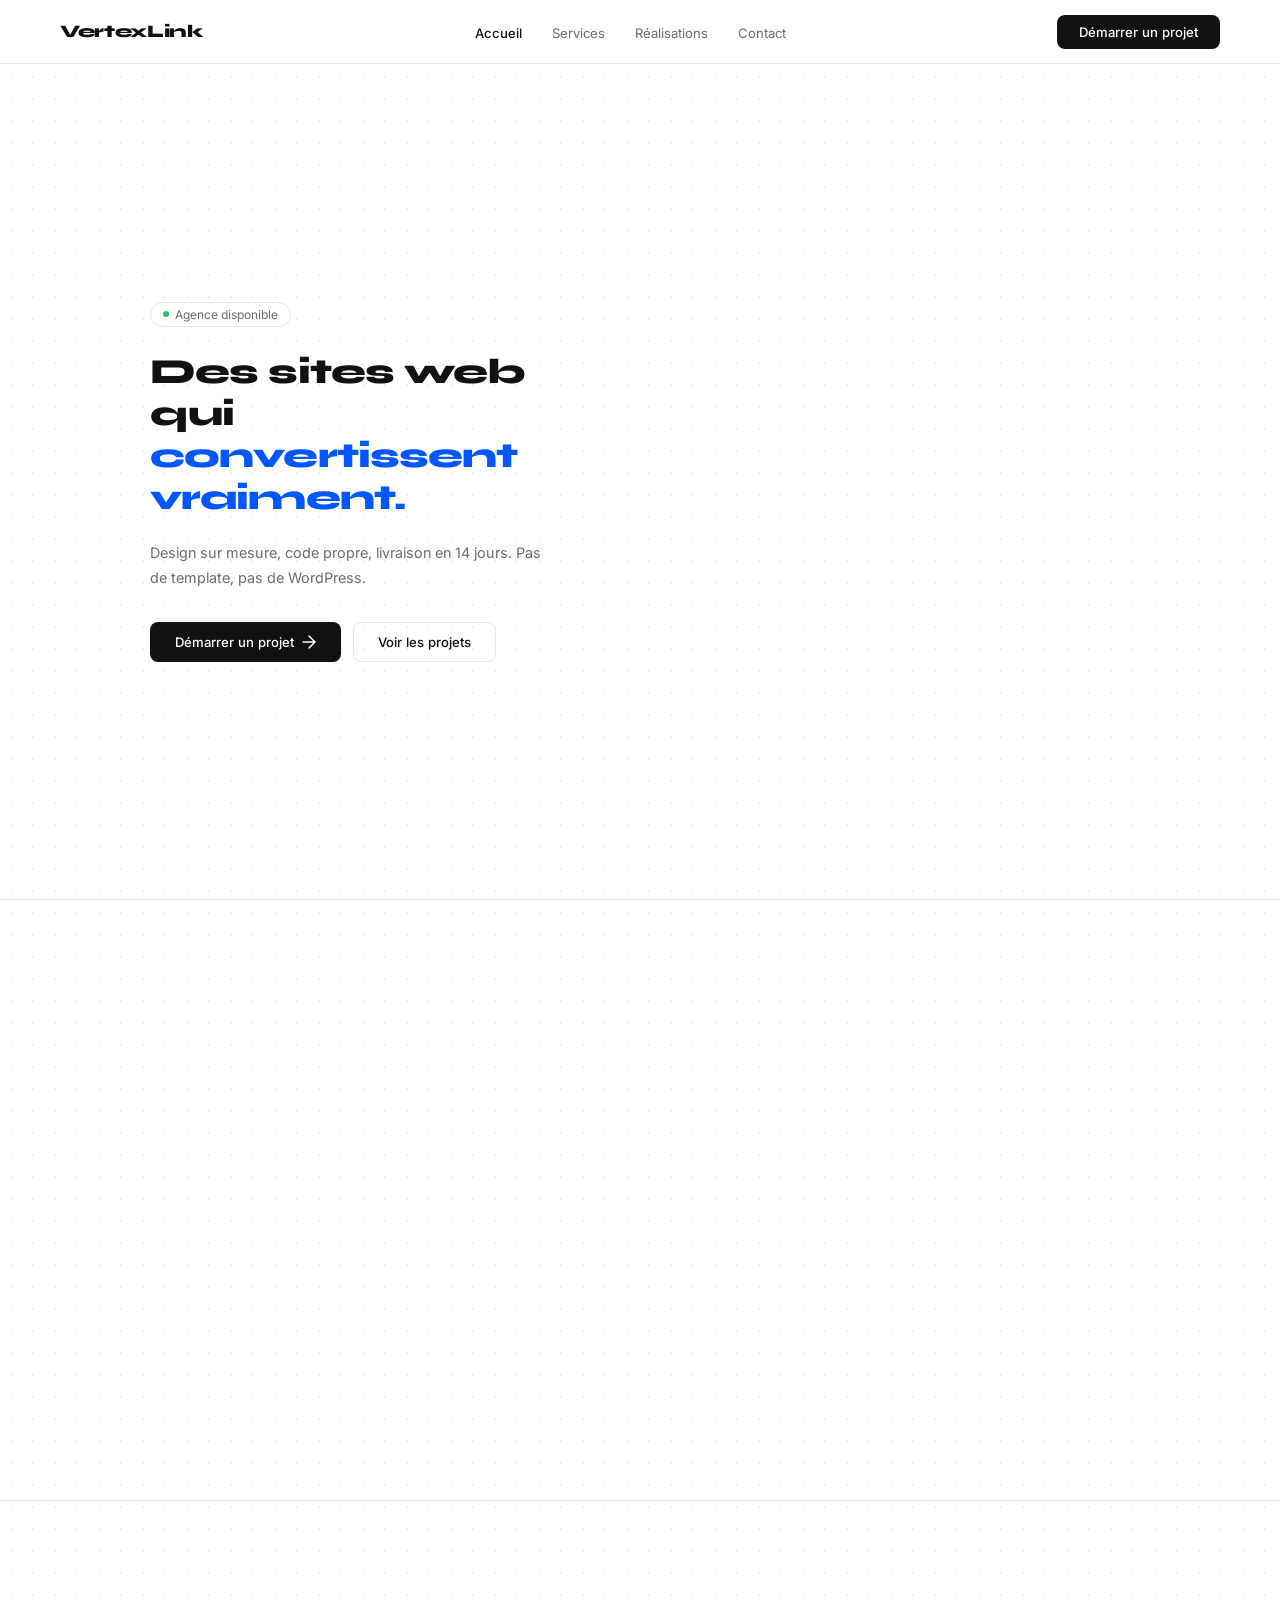
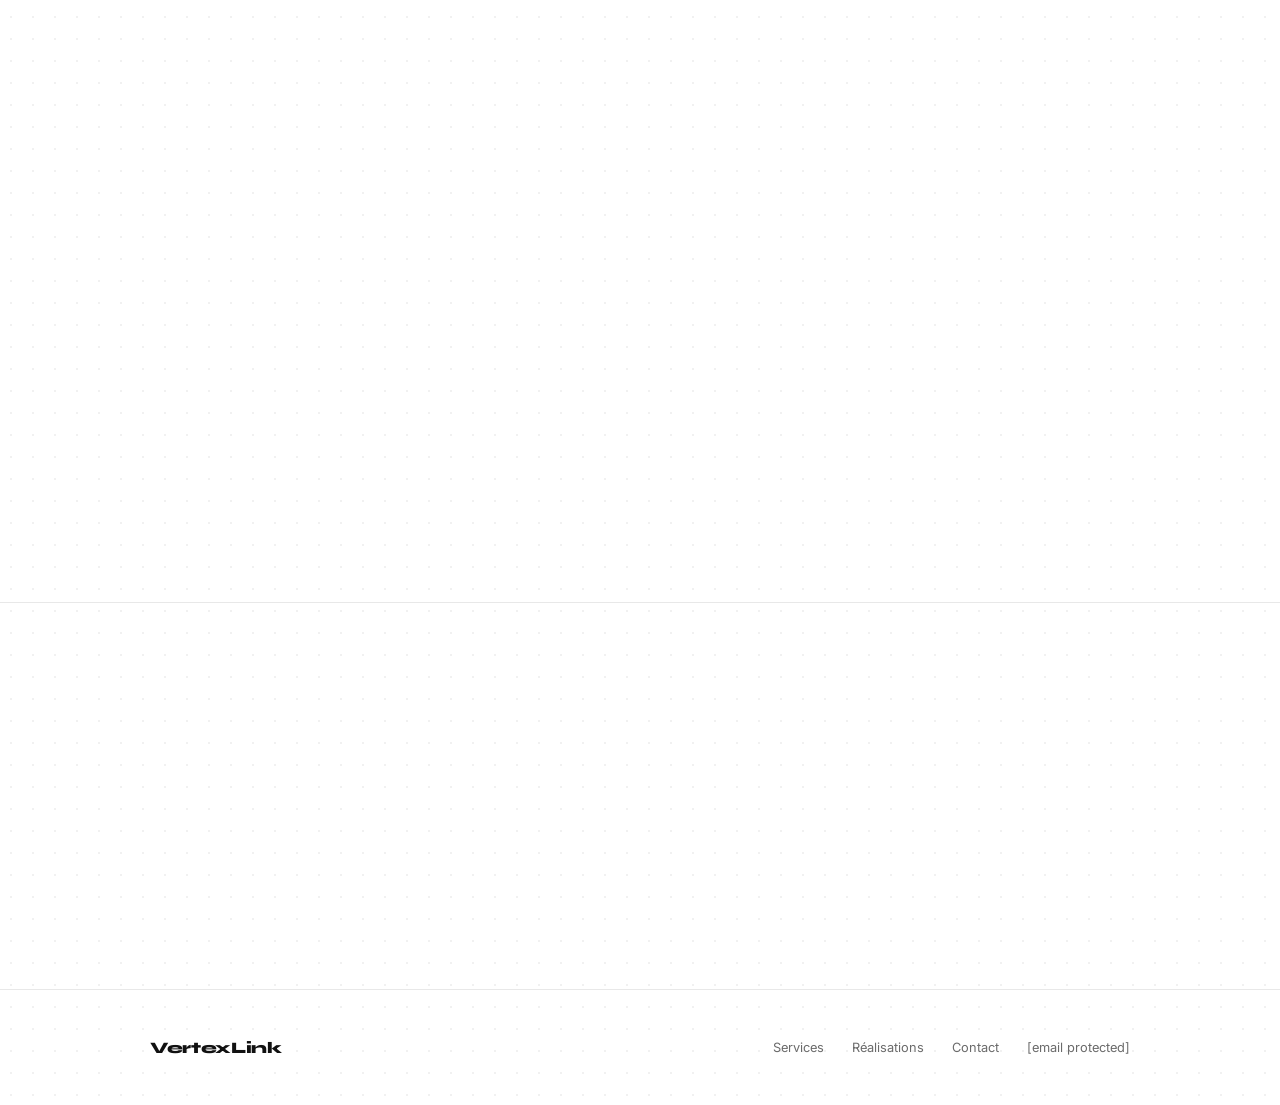
<file: index.html>
<!DOCTYPE html>
<html lang="fr">
<head>
<meta charset="UTF-8">
<meta name="viewport" content="width=device-width,initial-scale=1.0">
<title>VertexLink — Agence Web</title>
<link rel="stylesheet" href="style.css">
<style>
/* ── Hero ── */
.hero {
  padding-top:64px; min-height:100vh;
  display:flex; flex-direction:column; justify-content:center;
  border-bottom:1px solid var(--light);
}
.hero-inner {
  max-width:1100px; margin:0 auto; padding:80px 60px;
  display:grid; grid-template-columns:1fr 1fr;
  gap:80px; align-items:center;
}
.hero-tag {
  display:inline-flex; align-items:center; gap:6px;
  font-size:.75rem; color:var(--grey);
  border:1px solid var(--light); border-radius:100px;
  padding:4px 12px; margin-bottom:24px;
}
.hero-tag span { width:6px; height:6px; border-radius:50%; background:#22c55e }
.hero h1 {
  font-family:'Syne',sans-serif; font-weight:800;
  font-size:2.2rem; line-height:1.2; letter-spacing:-.025em;
  margin-bottom:20px;
}
.hero h1 em { font-style:normal; color:var(--blue) }
.hero p { font-size:.9rem; line-height:1.75; color:var(--grey); margin-bottom:32px; max-width:400px }
.hero-actions { display:flex; gap:12px; flex-wrap:wrap }
/* right side — stats block */
.hero-stats {
  background:var(--off); border:1px solid var(--light);
  border-radius:16px; padding:32px;
  display:grid; grid-template-columns:1fr 1fr; gap:1px;
  background:var(--light); overflow:hidden;
}
.stat {
  background:var(--off); padding:28px 24px;
  display:flex; flex-direction:column; gap:6px;
}
.stat-val {
  font-family:'Syne',sans-serif; font-weight:800;
  font-size:2rem; letter-spacing:-.04em; color:var(--black);
}
.stat-lbl { font-size:.78rem; color:var(--grey); line-height:1.4 }

/* ── Services preview ── */
.svc-row {
  display:grid; grid-template-columns:repeat(3,1fr);
  gap:1px; background:var(--light);
  border:1px solid var(--light); border-radius:12px; overflow:hidden;
  margin-top:48px;
}
.svc-cell {
  background:var(--white); padding:32px 28px;
  transition:background .2s;
}
.svc-cell:hover { background:var(--off) }
.svc-num { font-size:.72rem; color:var(--grey); margin-bottom:16px }
.svc-name {
  font-family:'Syne',sans-serif; font-weight:700;
  font-size:1.05rem; margin-bottom:8px;
}
.svc-desc { font-size:.8rem; color:var(--grey); line-height:1.65; margin-bottom:16px }
.svc-price { font-size:.78rem; font-weight:500; color:var(--black) }

/* ── Process row ── */
.process-row {
  display:grid; grid-template-columns:repeat(4,1fr);
  gap:0; border:1px solid var(--light); border-radius:12px; overflow:hidden; margin-top:48px;
}
.process-step {
  padding:28px 24px; border-right:1px solid var(--light);
  transition:background .2s;
}
.process-step:last-child { border-right:none }
.process-step:hover { background:var(--off) }
.step-num { font-size:.72rem; color:var(--grey); margin-bottom:12px }
.step-name {
  font-family:'Syne',sans-serif; font-weight:700;
  font-size:.95rem; margin-bottom:8px;
}
.step-desc { font-size:.78rem; color:var(--grey); line-height:1.6 }

/* ── Projects preview ── */
.proj-grid {
  display:grid; grid-template-columns:1fr 1fr;
  gap:16px; margin-top:48px;
}
.proj-card {
  border:1px solid var(--light); border-radius:12px;
  overflow:hidden; transition:box-shadow .25s;
}
.proj-card:hover { box-shadow:0 6px 28px rgba(0,0,0,.08) }
.proj-thumb {
  aspect-ratio:16/9; background:var(--off);
  position:relative; overflow:hidden;
  display:flex; align-items:flex-end;
}
.proj-thumb-inner {
  position:absolute; inset:0;
  display:flex; flex-direction:column;
}
.pc-bar {
  height:24px; background:rgba(255,255,255,.85);
  border-bottom:1px solid rgba(0,0,0,.06);
  display:flex; align-items:center; gap:4px; padding:0 10px; flex-shrink:0;
}
.dot { width:7px; height:7px; border-radius:50% }
.dot.r{background:#ff5f57}.dot.y{background:#febc2e}.dot.g{background:#28c840}
.pc-body { flex:1; padding:12px; display:flex; flex-direction:column; gap:6px }
.pw { border-radius:3px; background:rgba(0,0,0,.08) }
.pw.xl { height:10px; width:55% }
.pw.lg { height:7px; width:75% }
.pw.sm { height:6px; width:40% }
.pw.bl { background:rgba(0,87,255,.15); width:25%; height:7px }
.proj-badge {
  position:absolute; bottom:12px; right:12px;
  font-size:.65rem; background:white; border:1px solid var(--light);
  padding:3px 9px; border-radius:4px; color:var(--grey);
}
.proj-meta { padding:20px 20px 20px }
.proj-meta h3 {
  font-family:'Syne',sans-serif; font-weight:700;
  font-size:1rem; margin-bottom:6px;
}
.proj-meta p { font-size:.78rem; color:var(--grey) }
.proj-tags { display:flex; gap:6px; margin-top:10px; flex-wrap:wrap }
.tag {
  font-size:.68rem; color:var(--grey);
  border:1px solid var(--light); padding:3px 9px; border-radius:4px;
}

/* ── CTA band ── */
.cta-band {
  background:var(--black); border-radius:16px; padding:64px 56px;
  display:flex; align-items:center; justify-content:space-between;
  gap:32px; flex-wrap:wrap; margin-top:80px;
}
.cta-band h2 {
  font-family:'Syne',sans-serif; font-weight:800;
  font-size:2rem; letter-spacing:-.03em; color:white; max-width:440px;
}
.btn-white {
  background:white; color:var(--black);
  font-size:.82rem; font-weight:500;
  padding:12px 26px; border-radius:8px;
  display:inline-flex; align-items:center; gap:8px;
  transition:opacity .2s; white-space:nowrap;
}
.btn-white:hover { opacity:.9 }

@media(max-width:768px){
  .hero-inner{grid-template-columns:1fr;padding:60px 20px;gap:40px}
  .hero-stats{display:none}
  .svc-row{grid-template-columns:1fr}
  .process-row{grid-template-columns:1fr 1fr}
  .proj-grid{grid-template-columns:1fr}
  .cta-band{padding:36px 24px;flex-direction:column}
}
</style>
</head>
<body>
<div id="cur"></div>
<div id="prog"></div>

<nav class="nav">
  <a href="index.html" class="nav-logo">VertexLink</a>
  <ul class="nav-links">
    <li><a href="index.html" class="active">Accueil</a></li>
    <li><a href="services.html">Services</a></li>
    <li><a href="realisations.html">Réalisations</a></li>
    <li><a href="contact.html">Contact</a></li>
  </ul>
  <a href="contact.html" class="nav-btn">Démarrer un projet</a>
</nav>

<main>

  <!-- HERO -->
  <section class="hero">
    <div class="hero-inner">
      <div>
        <div class="hero-tag"><span></span>Agence disponible</div>
        <h1>
          Des sites web qui<br>
          <em>convertissent vraiment.</em>
        </h1>
        <p>Design sur mesure, code propre, livraison en 14 jours. Pas de template, pas de WordPress.</p>
        <div class="hero-actions">
          <a href="contact.html" class="btn btn-primary">
            Démarrer un projet
            <svg viewBox="0 0 14 14" fill="none"><path d="M1 7h12M7 1l6 6-6 6" stroke="currentColor" stroke-width="1.5" stroke-linecap="round" stroke-linejoin="round"/></svg>
          </a>
          <a href="realisations.html" class="btn btn-ghost">Voir les projets</a>
        </div>
      </div>
      <div class="hero-stats rv d1">
        <div class="stat"><span class="stat-val">14j</span><span class="stat-lbl">Délai de livraison moyen</span></div>
        <div class="stat"><span class="stat-val">100</span><span class="stat-lbl">Score Lighthouse moyen</span></div>
        <div class="stat"><span class="stat-val">0</span><span class="stat-lbl">Templates utilisés</span></div>
        <div class="stat"><span class="stat-val">3+</span><span class="stat-lbl">Projets livrés en 2025</span></div>
      </div>
    </div>
  </section>

  <!-- SERVICES -->
  <section class="section">
    <div class="container">
      <div class="rv">
        <p class="label">Services</p>
        <h2 class="title">Ce qu'on construit</h2>
      </div>
      <div class="svc-row rv d1">
        <div class="svc-cell">
          <div class="svc-num">01</div>
          <div class="svc-name">Site Vitrine</div>
          <p class="svc-desc">Multi-pages, design exclusif, SEO technique, Formspree, Netlify. Livraison 14 jours.</p>
          <div class="svc-price">à partir de 497 €</div>
        </div>
        <div class="svc-cell">
          <div class="svc-num">02</div>
          <div class="svc-name">Landing Page</div>
          <p class="svc-desc">Une page orientée conversion. Pixel Meta, analytics, score Lighthouse 95+.</p>
          <div class="svc-price">à partir de 297 €</div>
        </div>
        <div class="svc-cell">
          <div class="svc-num">03</div>
          <div class="svc-name">Audit & Refonte</div>
          <p class="svc-desc">Diagnostic complet, Core Web Vitals, SEO, UX. Votre site remis à niveau.</p>
          <div class="svc-price">Sur devis</div>
        </div>
      </div>
      <div style="margin-top:24px; text-align:right">
        <a href="services.html" class="btn btn-ghost rv d2">Voir tous les services →</a>
      </div>
    </div>
  </section>

  <hr>

  <!-- RÉALISATIONS -->
  <section class="section">
    <div class="container">
      <div style="display:flex;align-items:flex-end;justify-content:space-between;flex-wrap:wrap;gap:12px" class="rv">
        <div>
          <p class="label">Réalisations</p>
          <h2 class="title">Projets récents</h2>
        </div>
        <a href="realisations.html" class="btn btn-ghost">Tous les projets →</a>
      </div>
      <div class="proj-grid">
        <div class="proj-card rv d1">
          <div class="proj-thumb">
            <div class="proj-thumb-inner">
              <div class="pc-bar"><span class="dot r"></span><span class="dot y"></span><span class="dot g"></span></div>
              <div class="pc-body">
                <div class="pw xl"></div><div class="pw lg"></div><div class="pw sm"></div>
                <div style="margin-top:8px;display:flex;gap:6px"><div class="pw bl"></div></div>
              </div>
            </div>
            <div class="proj-badge">Lighthouse 98</div>
          </div>
          <div class="proj-meta">
            <h3>SocialForma</h3>
            <p>Cabinet conseil en conformité sociale</p>
            <div class="proj-tags">
              <span class="tag">Site vitrine</span>
              <span class="tag">HTML / CSS / JS</span>
              <span class="tag">2025</span>
            </div>
          </div>
        </div>
        <div class="proj-card rv d2">
          <div class="proj-thumb" style="background:#f0eeff">
            <div class="proj-thumb-inner">
              <div class="pc-bar"><span class="dot r"></span><span class="dot y"></span><span class="dot g"></span></div>
              <div class="pc-body">
                <div class="pw" style="background:rgba(124,58,237,.2);height:10px;width:52%"></div>
                <div class="pw lg" style="margin-top:6px"></div>
                <div style="margin-top:8px"><div class="pw" style="background:rgba(124,58,237,.25);height:7px;width:28%"></div></div>
              </div>
            </div>
            <div class="proj-badge">Lighthouse 97</div>
          </div>
          <div class="proj-meta">
            <h3>Viraly.ia</h3>
            <p>SaaS IA — Génération de contenu viral</p>
            <div class="proj-tags">
              <span class="tag">Landing page</span>
              <span class="tag">Canvas API</span>
              <span class="tag">2025</span>
            </div>
          </div>
        </div>
      </div>
    </div>
  </section>

  <hr>

  <!-- CTA -->
  <section class="section" style="padding-top:0">
    <div class="container">
      <div class="cta-band rv">
        <h2>Prêt à lancer votre projet ?</h2>
        <a href="contact.html" class="btn-white">
          Réserver un appel gratuit
          <svg width="14" height="14" viewBox="0 0 14 14" fill="none"><path d="M1 7h12M7 1l6 6-6 6" stroke="currentColor" stroke-width="1.5" stroke-linecap="round" stroke-linejoin="round"/></svg>
        </a>
      </div>
    </div>
  </section>

</main>

<footer class="footer">
  <div class="footer-inner">
    <span class="footer-logo">VertexLink</span>
    <div class="footer-links">
      <a href="services.html">Services</a>
      <a href="realisations.html">Réalisations</a>
      <a href="contact.html">Contact</a>
      <a href="/cdn-cgi/l/email-protection#8ff9eafdfbeaf7e3e6e1e4bcbccfe8e2eee6e3a1ece0e2"><span class="__cf_email__" data-cfemail="215744535544594d484f4a121261464c40484d0f424e4c">[email&#160;protected]</span
</file>
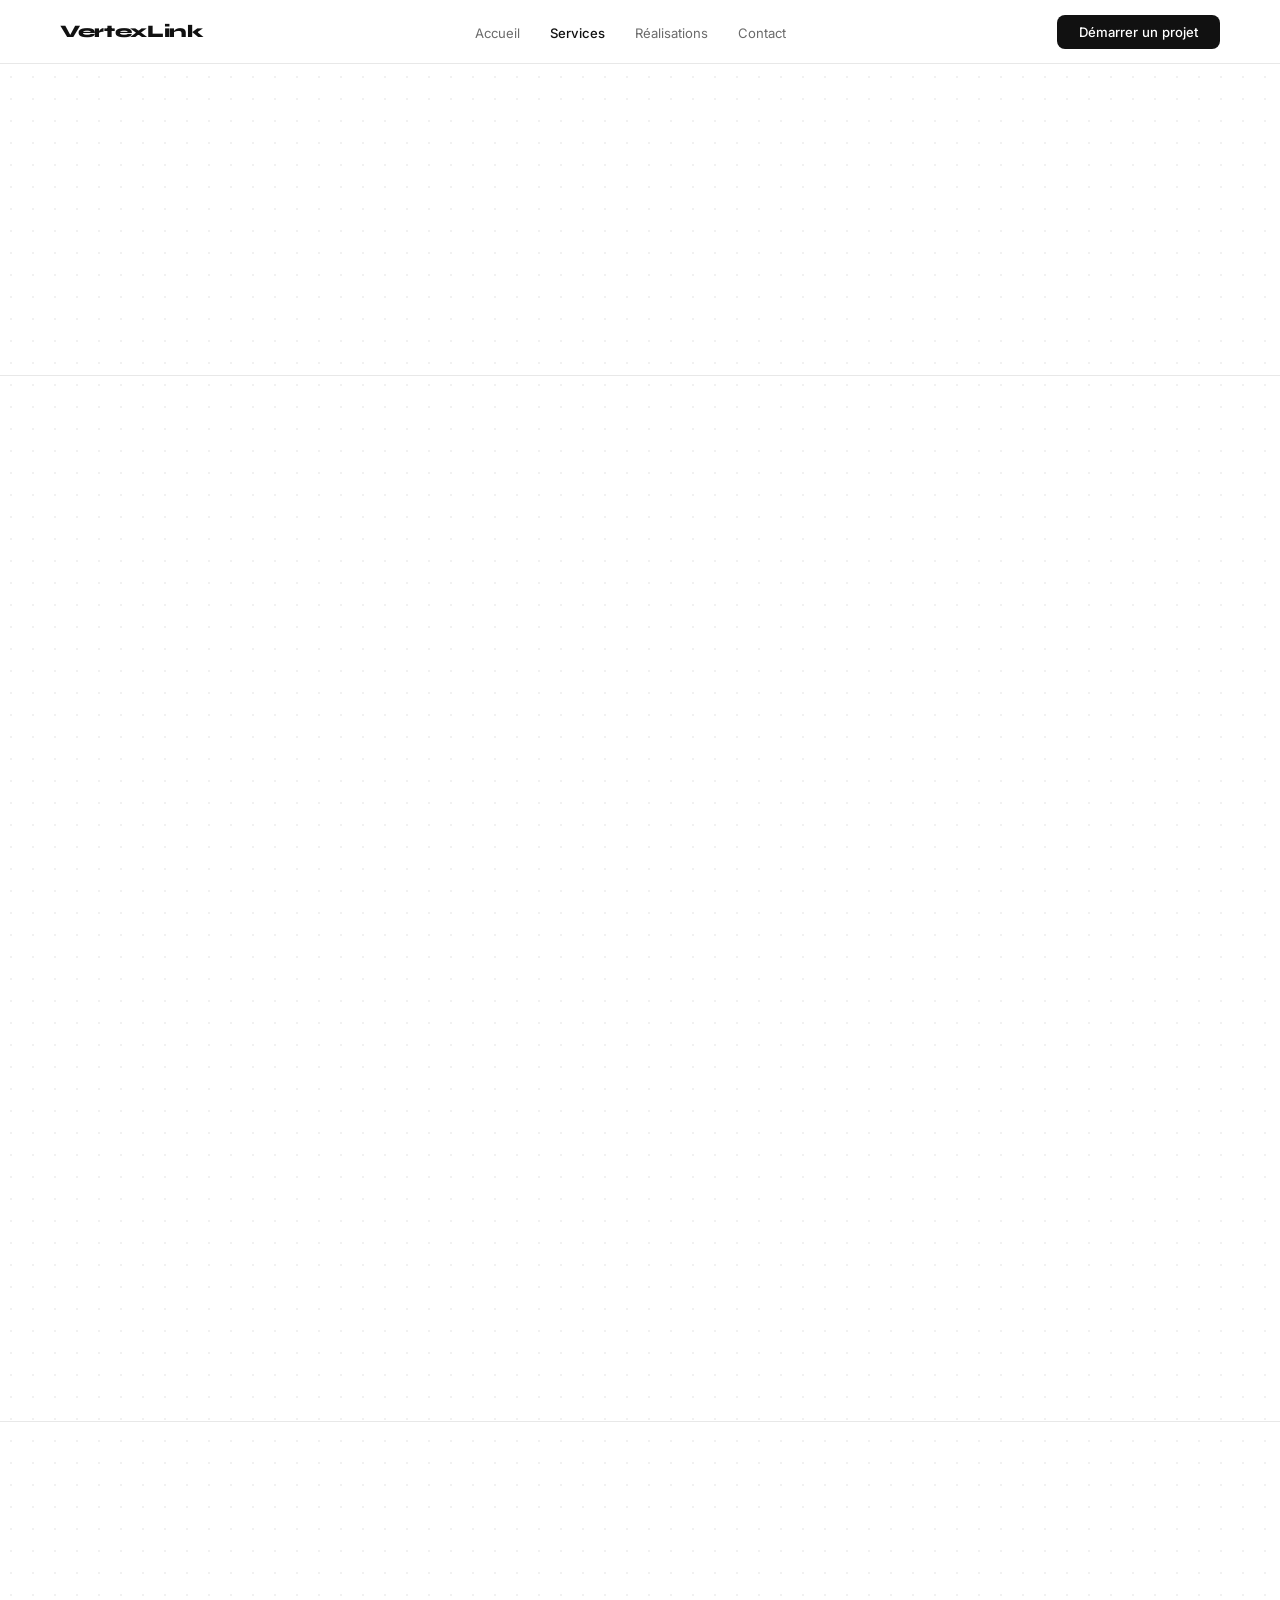
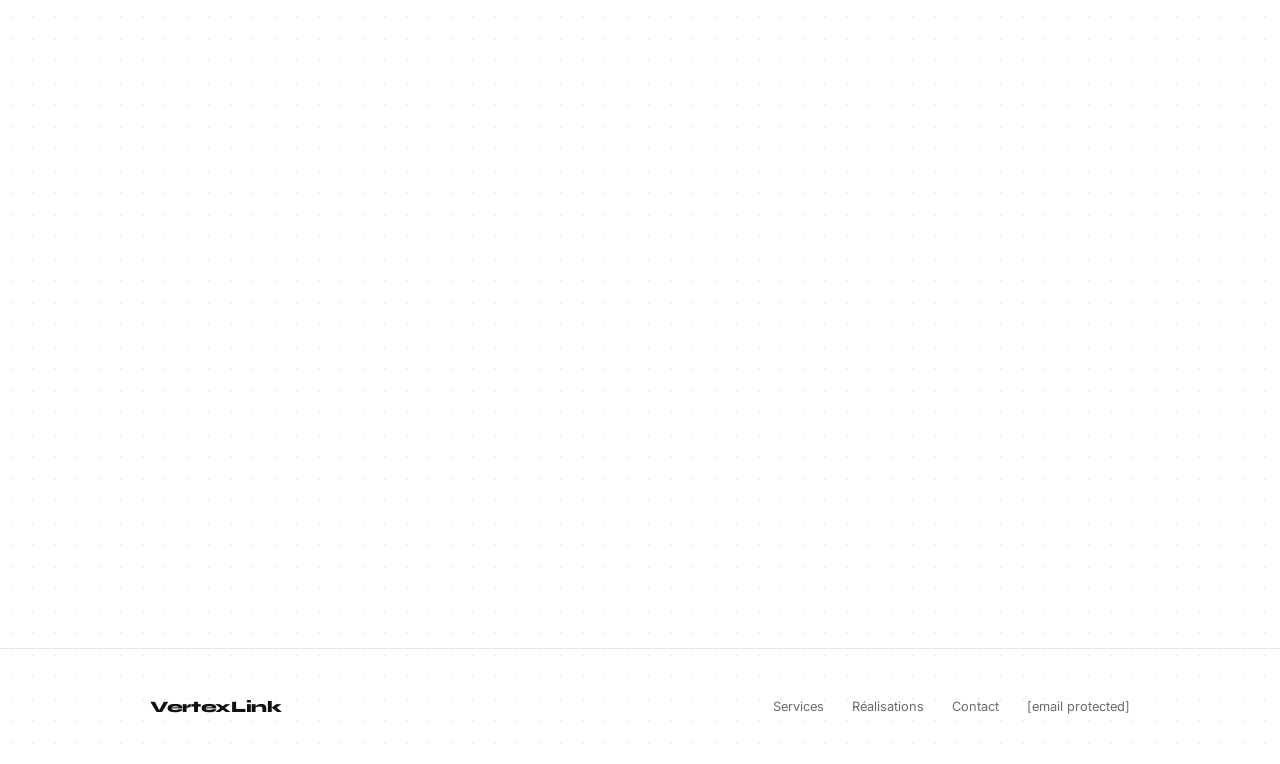
<file: services.html>
<!DOCTYPE html>
<html lang="fr">
<head>
<meta charset="UTF-8">
<meta name="viewport" content="width=device-width,initial-scale=1.0">
<title>Services — VertexLink</title>
<link rel="stylesheet" href="style.css">
<style>
.page-hero { padding:140px 0 80px; border-bottom:1px solid var(--light) }
.page-hero h1 { font-family:'Syne',sans-serif; font-weight:800; font-size:2.2rem; letter-spacing:-.025em; margin-bottom:16px }
.page-hero p { font-size:.9rem; color:var(--grey); max-width:480px; line-height:1.75 }

/* Offre cards */
.offer-list { display:flex; flex-direction:column; gap:0; margin-top:60px }
.offer {
  display:grid; grid-template-columns:200px 1fr 160px;
  gap:40px; align-items:start;
  padding:48px 0; border-bottom:1px solid var(--light);
  transition:background .15s; border-radius:0;
}
.offer:first-child { border-top:1px solid var(--light) }
.offer-num { font-size:.78rem; color:var(--grey); padding-top:4px }
.offer-name {
  font-family:'Syne',sans-serif; font-weight:700;
  font-size:1.4rem; letter-spacing:-.02em; margin-bottom:12px;
}
.offer-desc { font-size:.85rem; color:var(--grey); line-height:1.75; margin-bottom:20px; max-width:520px }
.offer-feats { display:flex; flex-wrap:wrap; gap:8px }
.feat {
  font-size:.75rem; color:var(--grey);
  background:var(--off); border:1px solid var(--light);
  padding:4px 12px; border-radius:5px;
}
.offer-price {
  font-family:'Syne',sans-serif; font-weight:700;
  font-size:1.4rem; letter-spacing:-.02em;
  text-align:right; padding-top:4px;
}
.offer-price small { display:block; font-size:.75rem; font-weight:400; color:var(--grey); font-family:'Inter',sans-serif; margin-top:2px }

/* Pourquoi nous */
.why-grid { display:grid; grid-template-columns:repeat(3,1fr); gap:16px; margin-top:48px }
.why-item { padding:28px; background:var(--off); border-radius:10px }
.why-icon { font-size:1.2rem; margin-bottom:12px }
.why-item h4 { font-family:'Syne',sans-serif; font-size:.95rem; font-weight:700; margin-bottom:8px }
.why-item p { font-size:.8rem; color:var(--grey); line-height:1.65 }

.cta-band { background:var(--black); border-radius:16px; padding:64px 56px; display:flex; align-items:center; justify-content:space-between; gap:32px; flex-wrap:wrap; margin-top:80px }
.cta-band h2 { font-family:'Syne',sans-serif; font-weight:800; font-size:2rem; letter-spacing:-.03em; color:white; max-width:440px }
.btn-white { background:white; color:var(--black); font-size:.82rem; font-weight:500; padding:12px 26px; border-radius:8px; display:inline-flex; align-items:center; gap:8px; transition:opacity .2s; white-space:nowrap }
.btn-white:hover { opacity:.9 }

@media(max-width:768px){
  .page-hero{padding:100px 0 48px}
  .offer{grid-template-columns:1fr;gap:12px}
  .offer-price{text-align:left}
  .why-grid{grid-template-columns:1fr}
  .cta-band{padding:36px 24px;flex-direction:column}
}
</style>
</head>
<body>
<div id="cur"></div>
<div id="prog"></div>

<nav class="nav">
  <a href="index.html" class="nav-logo">VertexLink</a>
  <ul class="nav-links">
    <li><a href="index.html">Accueil</a></li>
    <li><a href="services.html" class="active">Services</a></li>
    <li><a href="realisations.html">Réalisations</a></li>
    <li><a href="contact.html">Contact</a></li>
  </ul>
  <a href="contact.html" class="nav-btn">Démarrer un projet</a>
</nav>

<main>
  <div class="page-hero">
    <div class="container">
      <p class="label rv">Services</p>
      <h1 class="rv d1">Nos prestations</h1>
      <p class="rv d2">Chaque projet est unique. On code tout à la main, sans template, pour que votre site ressemble à votre marque — et pas à celle du voisin.</p>
    </div>
  </div>

  <section class="section">
    <div class="container">
      <div class="offer-list">
        <div class="offer rv">
          <span class="offer-num">01</span>
          <div>
            <div class="offer-name">Site Vitrine</div>
            <p class="offer-desc">Idéal pour présenter votre activité, attirer des clients et vous démarquer. Multi-pages, design sur mesure, SEO technique intégré dès le départ.</p>
            <div class="offer-feats">
              <span class="feat">Jusqu'à 6 pages</span>
              <span class="feat">Mobile-first</span>
              <span class="feat">SEO + Schema.org</span>
              <span class="feat">Formulaire de contact</span>
              <span class="feat">Déploiement Netlify</span>
              <span class="feat">Livraison 14 jours</span>
            </div>
          </div>
          <div class="offer-price">497 €<small>paiement en 2x possible</small></div>
        </div>
        <div class="offer rv d1">
          <span class="offer-num">02</span>
          <div>
            <div class="offer-name">Landing Page</div>
            <p class="offer-desc">Une seule page, un seul objectif. Structure pensée pour convertir, avec Pixel Meta, analytics et copy optimisé.</p>
            <div class="offer-feats">
              <span class="feat">Copywriting inclus</span>
              <span class="feat">Pixel Meta</span>
              <span class="feat">A/B testing ready</span>
              <span class="feat">Score Lighthouse 95+</span>
              <span class="feat">Livraison 7 jours</span>
            </div>
          </div>
          <div class="offer-price">297 €<small>paiement en 2x possible</small></div>
        </div>
        <div class="offer rv d2">
          <span class="offer-num">03</span>
          <div>
            <div class="offer-name">Audit & Refonte</div>
            <p class="offer-desc">Votre site existe déjà mais sous-performe ? On audite, on identifie les problèmes, et on reconstruit ce qui bloque vos résultats.</p>
            <div class="offer-feats">
              <span class="feat">Audit Lighthouse</span>
              <span class="feat">Core Web Vitals</span>
              <span class="feat">Analyse SEO</span>
              <span class="feat">Refonte UX/UI</span>
              <span class="feat">Rapport détaillé</span>
            </div>
          </div>
          <div class="offer-price">Sur devis<small>devis gratuit en 24h</small></div>
        </div>
      </div>
    </div>
  </section>

  <hr>

  <section class="section">
    <div class="container">
      <p class="label rv">Pourquoi VertexLink</p>
      <h2 class="title rv d1">Ce qui nous différencie</h2>
      <div class="why-grid">
        <div class="why-item rv d1">
          <div class="why-icon">⚡</div>
          <h4>Code 100% sur mesure</h4>
          <p>Aucun template, aucun page-builder. Chaque ligne est écrite pour votre projet.</p>
        </div>
        <div class="why-item rv d2">
          <div class="why-icon">📈</div>
          <h4>Performance mesurée</h4>
          <p>Score Lighthouse 95+ sur chaque livraison. Performance, SEO, accessibilité.</p>
        </div>
        <div class="why-item rv d3">
          <div class="why-icon">🗓</div>
          <h4>Délai tenu</h4>
          <p>Devis, validation, livraison. Le planning est respecté, point.</p>
        </div>
      </div>
    </div>
  </section>

  <section class="section" style="padding-top:0">
    <div class="container">
      <div class="cta-band rv">
        <h2>Un projet en tête ?</h2>
        <a href="contact.html" class="btn-white">
          Obtenir un devis gratuit
          <svg width="14" height="14" viewBox="0 0 14 14" fill="none"><path d="M1 7h12M7 1l6 6-6 6" stroke="currentColor" stroke-width="1.5" stroke-linecap="round" stroke-linejoin="round"/></svg>
        </a>
      </div>
    </div>
  </section>
</main>

<footer class="footer">
  <div class="footer-inner">
    <span class="footer-logo">VertexLink</span>
    <div class="footer-links">
      <a href="services.html">Services</a>
      <a href="realisations.html">Réalisations</a>
      <a href="contact.html">Contact</a>
      <a href="/cdn-cgi/l/email-protection#196f7c6b6d7c61757077722a2a597e74787075377a7674"><span class="__cf_email__" data-cfemail="5a2c3f282e3f223633343169691a3d373b333674393537">[email&#160;protected]</spa
</file>
<file: style.css>
/* ── VertexLink — Shared Styles ── */
@import url('https://fonts.googleapis.com/css2?family=Syne:wght@600;700;800&family=Inter:wght@300;400;500&display=swap');

:root {
  --white:  #ffffff;
  --off:    #f7f7f7;
  --black:  #111111;
  --dark:   #222222;
  --grey:   #6b6b6b;
  --light:  #e8e8e8;
  --blue:   #0057ff;
  --ease:   cubic-bezier(.4,0,.2,1);
  --spring: cubic-bezier(.16,1,.3,1);
}

*, *::before, *::after { margin:0; padding:0; box-sizing:border-box }
html { scroll-behavior:smooth; -webkit-font-smoothing:antialiased; font-size:16px }
body {
  font-family:'Inter', sans-serif;
  background-color:var(--white);
  background-image:radial-gradient(rgba(0,0,0,.055) 1px, transparent 1px);
  background-size:22px 22px;
  color:var(--black); overflow-x:hidden;
}
a { text-decoration:none; color:inherit }
img { display:block; max-width:100% }

/* ── CURSOR ── */
#cur {
  position:fixed; width:10px; height:10px;
  background:var(--black); border-radius:50%;
  pointer-events:none; z-index:9999;
  transform:translate(-50%,-50%);
  transition:width .25s var(--spring), height .25s var(--spring),
             background .2s, opacity .2s;
}
#cur.hover { width:40px; height:40px; background:transparent;
  border:1.5px solid var(--black); }
body:not(:hover) #cur { opacity:0 }

/* ── PROGRESS BAR ── */
#prog { position:fixed; top:0; left:0; height:2px;
  background:var(--blue); z-index:9000; width:0; transition:width .1s linear }

/* ══════════════════
   NAV
══════════════════ */
.nav {
  position:fixed; top:0; left:0; right:0; z-index:500;
  height:64px;
  display:flex; align-items:center; justify-content:space-between;
  padding:0 60px;
  background:#ffffff;
  border-bottom:1px solid var(--light);
}
.nav-logo {
  font-family:'Syne', sans-serif; font-weight:800;
  font-size:1.1rem; letter-spacing:-.02em; color:var(--black);
}
.nav-links {
  display:flex; align-items:center; gap:2px;
  list-style:none;
}
.nav-links a {
  font-size:.82rem; font-weight:400; color:var(--grey);
  padding:6px 14px; border-radius:6px;
  transition:color .15s, background .15s;
}
.nav-links a:hover { color:var(--black) }
.nav-links a.active { color:var(--black); font-weight:500 }
.nav-btn {
  font-size:.82rem; font-weight:500;
  background:var(--black); color:var(--white);
  padding:9px 22px; border-radius:8px;
  transition:opacity .2s;
}
.nav-btn:hover { opacity:.8 }

/* ══════════════════
   LAYOUT HELPERS
══════════════════ */
.container { max-width:1100px; margin:0 auto; padding:0 60px }
.section { padding:100px 0 }
.section-sm { padding:60px 0 }

/* ══════════════════
   TYPOGRAPHY
══════════════════ */
.label {
  font-size:.72rem; font-weight:500; letter-spacing:.1em;
  text-transform:uppercase; color:var(--grey);
  display:flex; align-items:center; gap:8px; margin-bottom:20px;
}
.label::before { content:''; width:18px; height:1px; background:var(--grey) }

h1.display {
  font-family:'Syne', sans-serif; font-weight:800;
  font-size:2.4rem; line-height:1.15; letter-spacing:-.025em;
  color:var(--black);
}
h2.title {
  font-family:'Syne', sans-serif; font-weight:700;
  font-size:1.75rem; line-height:1.25; letter-spacing:-.02em;
  color:var(--black);
}
h3.card-title {
  font-family:'Syne', sans-serif; font-weight:700;
  font-size:1.15rem; letter-spacing:-.02em;
  margin-bottom:10px;
}
p.body { font-size:.9rem; line-height:1.75; color:var(--grey) }
p.body-sm { font-size:.8rem; line-height:1.7; color:var(--grey) }

/* ══════════════════
   DIVIDER
══════════════════ */
hr { border:none; border-top:1px solid var(--light); margin:0 }

/* ══════════════════
   BUTTONS
══════════════════ */
.btn {
  display:inline-flex; align-items:center; gap:8px;
  font-size:.82rem; font-weight:500;
  padding:11px 24px; border-radius:8px;
  transition:all .2s; border:1.5px solid transparent;
}
.btn-primary { background:var(--black); color:var(--white) }
.btn-primary:hover { opacity:.8 }
.btn-ghost { border-color:var(--light); color:var(--black) }
.btn-ghost:hover { border-color:var(--black) }
.btn svg { width:14px; height:14px; flex-shrink:0 }

/* ══════════════════
   CARDS
══════════════════ */
.card {
  background:var(--white); border:1px solid var(--light);
  border-radius:12px; padding:28px;
  transition:box-shadow .25s var(--ease), border-color .25s;
}
.card:hover { box-shadow:0 4px 24px rgba(0,0,0,.07); border-color:#d4d4d4 }

/* ══════════════════
   REVEAL ANIMATION
══════════════════ */
.rv {
  opacity:0; transform:translateY(20px);
  transition:opacity .65s var(--ease), transform .65s var(--ease);
}
.rv.in { opacity:1; transform:none }
.rv.d1 { transition-delay:.08s }
.rv.d2 { transition-delay:.16s }
.rv.d3 { transition-delay:.24s }
.rv.d4 { transition-delay:.32s }

/* ══════════════════
   FOOTER
══════════════════ */
.footer {
  border-top:1px solid var(--light);
  padding:48px 0;
}
.footer-inner {
  max-width:1100px; margin:0 auto; padding:0 60px;
  display:flex; align-items:center; justify-content:space-between;
  flex-wrap:wrap; gap:20px;
}
.footer-logo {
  font-family:'Syne',sans-serif; font-weight:800;
  font-size:1rem; letter-spacing:-.02em;
}
.footer-links { display:flex; gap:28px }
.footer-links a { font-size:.8rem; color:var(--grey); transition:color .15s }
.footer-links a:hover { color:var(--black) }
.footer-copy { font-size:.75rem; color:var(--grey) }

/* ══════════════════
   RESPONSIVE
══════════════════ */
@media (max-width:768px) {
  body { cursor:auto }
  #cur { display:none }
  .nav { padding:0 20px }
  .nav-links { display:none }
  .container { padding:0 20px }
  .section { padding:64px 0 }
  h1.display { font-size:2.2rem }
  h2.title { font-size:1.6rem }
  .footer-inner { padding:0 20px; flex-direction:column; align-items:flex-start; gap:16px }
}
</file>
